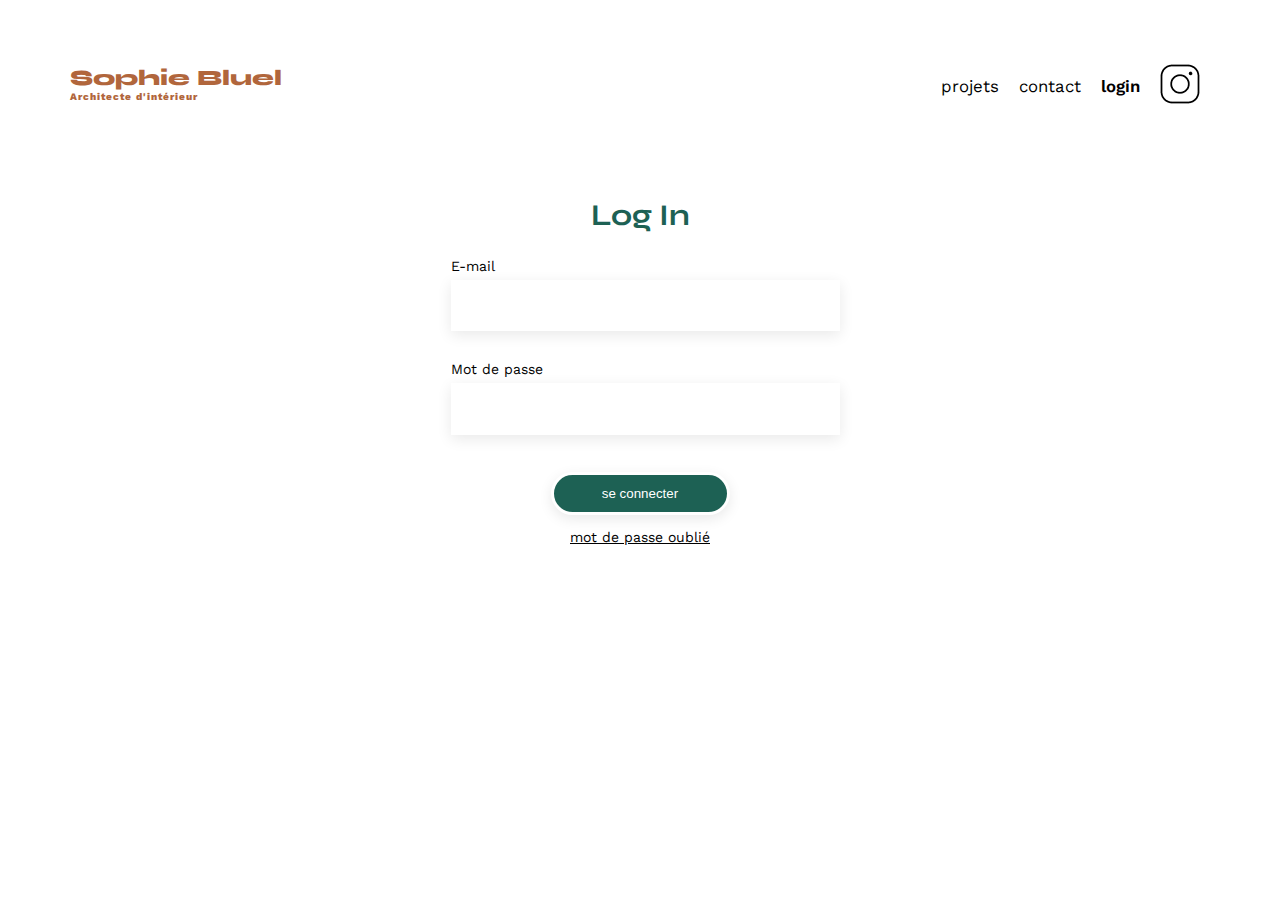
<file: FrontEnd/login.html>
<!DOCTYPE html>
<html lang="fr">

<head>
    <meta charset="UTF-8">
    <meta http-equiv="X-UA-Compatible" content="IE=edge">
    <meta name="viewport" content="width=device-width, initial-scale=1.0">
    <link href="https://fonts.googleapis.com/css2?family=Syne:wght@700;800&family=Work+Sans&display=swap"
        rel="stylesheet">
    <link rel="stylesheet" href="assets/styleLogin.css">
    <link rel="icon" type="icon/x-icon" href="images/cles.png">
    <script type="module" src="login.js" defer></script>
    <title>Connexion</title>
</head>

<body>
    <header>
        <h1>Sophie Bluel <span>Architecte d'intérieur</span></h1>
        <nav>
            <ul>
                <li>projets</li>
                <li>contact</li>
                <li class="bold">login</li>
                <li><img src="./assets/icons/instagram.png" alt="Instagram"></li>
            </ul>
        </nav>
    </header>
    <article>
        <h2>Log In</h2>
        <div class="already">
            <form method="post" class="connexion" id= "formCo">
                <label for="E-mail" class="em">E-mail</label>
                <input type="email" name="email" class="email" id="email">
                <label for="password" class="mdp">Mot de passe</label>
                <input type="password" name="password" class="password" id="code">
                <input type="submit" value="se connecter" id="submit-btn">
            </form>
            <p class="forgot"></p>
            <p id="mdpOublie">mot de passe oublié</p>

        </div>
    </article>
</body>

</html>
</file>
<file: FrontEnd/assets/styleLogin.css>
body {
	max-width: 1140px;
	margin:auto;
	font-family: 'Work Sans' ;
	font-size: 14px;
}
header {
	display: flex;
	justify-content: space-between;
	margin: 50px 0
}
section {
	margin: 50px 0
}

h1{
	display: flex;
	flex-direction: column;
	font-family: 'Syne';
	font-size: 22px;
	font-weight: 800;
	color: #B1663C
}

h1 > span {
	font-family: 'Work Sans';
	font-size:10px;
	letter-spacing: 0.1em;
;
}
.bold{
    font-weight: 600;
}
h2{
	font-family: 'Syne', Arial, Helvetica, sans-serif;
	font-weight: 700;
	font-size: 30px;
	color: #1D6154;
}
nav ul {
	display: flex;
	align-items: center;
	list-style-type: none;

}
nav li {
	padding: 0 10px;
	font-size: 1.2em;
}

li:hover {
	color: #B1663C;
}
form{
    width: 379px;
}
article{
    display: flex;
    flex-direction: column;
    align-items: center;
}
input{
    box-shadow: 0px 4px 14px rgba(0, 0, 0, 0.09);
    border: solid white;
    width: 100%;
    height: 43.5px;
}

#submit-btn{
	display: block;
  	margin: auto;
    background-color: #1D6154;
    color: white;
    width: 179px;
	margin-top: 37px;
    border-radius:60px;	
	text-align: center;
}
.email{
	margin-bottom: 30px;
}

input.email, input.password{
	margin-top: 6px;
}

.forgot, #mdpOublie{
    text-decoration: underline;
	align-items: center;
	justify-content: center;
	text-align: center;
}
.forgot a{
    text-decoration: none;
    color: black;
}
</file>
